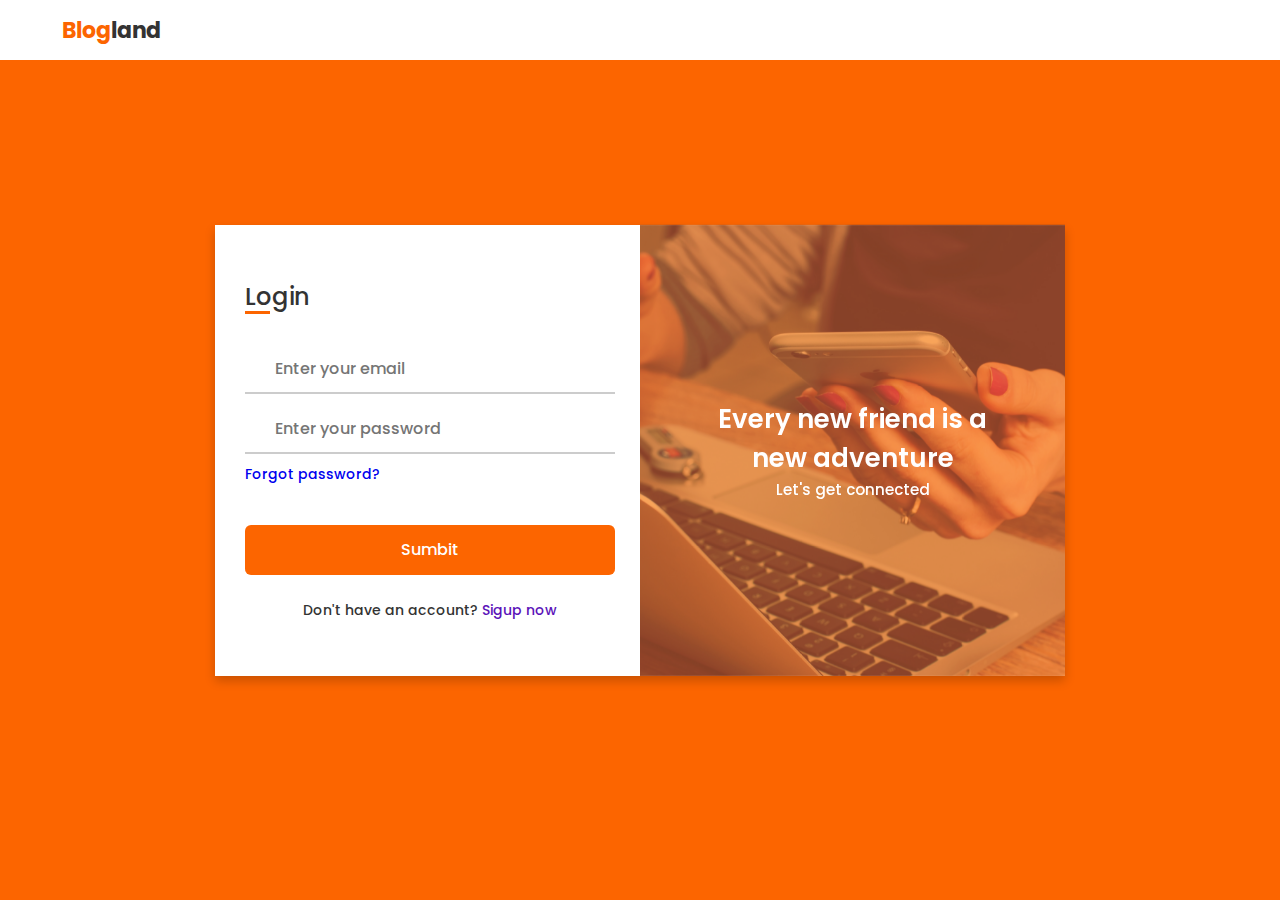
<file: html/signup.html>
<!DOCTYPE html>
<!-- Coding by CodingLab | www.codinglabweb.com-->
<html lang="en" dir="ltr">

  <head>
    <meta charset="UTF-8">
    <meta name="viewport" content="width=device-width, initial-scale=1.0">
    <link rel="stylesheet" href="../css/signup.css">
    <link rel="stylesheet" href="https://unicons.iconscout.com/release/v4.0.0/css/line.css">
  </head>

  <body>
    <div class="blog_navbar">
        <div class="logo">
            <a href="index.html"><i class="uil uil-arrow-left"></i></a>
            <h1><span>Blog</span>land</h1>
        </div>
    </div>

    <div class="container">
      <input type="checkbox" id="flip">
      <div class="cover">
        <div class="front">
          <img src="../img/frontImg.jpg" alt="">
          <div class="text">
            <span class="text-1">Every new friend is a <br> new adventure</span>
            <span class="text-2">Let's get connected</span>
          </div>
        </div>
        <div class="back">
          <img class="backImg" src="../img/backImg.jpg" alt="">
          <div class="text">
            <span class="text-1">Complete miles of journey <br> with one step</span>
            <span class="text-2">Let's get started</span>
          </div>
        </div>
      </div>
      <div class="forms">
        <div class="form-content">
          <div class="login-form">
            <div class="title">Login</div>
            <form action="#">
              <div class="input-boxes">
                <div class="input-box">
                  <i class="fas fa-envelope"></i>
                  <input type="text" placeholder="Enter your email" required>
                </div>
                <div class="input-box">
                  <i class="fas fa-lock"></i>
                  <input type="password" placeholder="Enter your password" required>
                </div>
                <div class="text"><a href="#">Forgot password?</a></div>
                <div class="button input-box">
                  <input type="submit" value="Sumbit">
                </div>
                <div class="text sign-up-text">Don't have an account? <label for="flip">Sigup now</label></div>
              </div>
            </form>
          </div>
          <div class="signup-form">
            <div class="title">Signup</div>
            <form action="#">
              <div class="input-boxes">
                <div class="input-box">
                  <i class="fas fa-user"></i>
                  <input type="text" placeholder="Enter your name" required>
                </div>
                <div class="input-box">
                  <i class="fas fa-envelope"></i>
                  <input type="text" placeholder="Enter your email" required>
                </div>
                <div class="input-box">
                  <i class="fas fa-lock"></i>
                  <input type="password" placeholder="Enter your password" required>
                </div>
                <div class="button input-box">
                  <input type="submit" value="Sumbit">
                </div>
                <div class="text sign-up-text">Already have an account? <label for="flip">Login now</label></div>
              </div>
            </form>
          </div>
        </div>
      </div>
    </div>
  </body>

</html>
</file>
<file: css/signup.css>
@import url('https://fonts.googleapis.com/css2?family=Poppins:wght@200;300;400;500;600;700&display=swap');

* {
  margin: 0;
  padding: 0;
  box-sizing: border-box;
  font-family: "Poppins", sans-serif;
}

:root {
  --font_color: #333;
  --primary: #fc6500;
}

body {
  min-height: 100vh;
  display: flex;
  align-items: center;
  justify-content: center;
  background: var(--primary);
  padding: 30px;
}

/* ------ Navbar Portion ----- */

.blog_navbar {
  width: 100%;
  height: 60px;
  position: fixed;
  top: 0;
  left: 0;
  background-color: #fff;
  display: flex;
  align-items: center;
  justify-content: space-between;
  padding: 0 50px;
}

.blog_navbar a {
  text-decoration: none;
  color: var(--font_color);
}

.blog_navbar .logo {
  display: flex;
  align-items: center;
}

.logo a {
  font-size: 30px;
}

.blog_navbar .logo h1 {
  font-size: 22px;
  color: var(--font_color);
  margin-left: 12px;
}

.blog_navbar .logo h1 span {
  color: var(--primary);
}

.blog_navbar #publish {
  font-weight: 15px;
  font-weight: 500;
  padding: 8px 21px;
  background-color: var(--primary);
  border-radius: 4px;
  color: #fff;
}


.container {
  position: relative;
  max-width: 850px;
  width: 100%;
  background: #fff;
  padding: 40px 30px;
  box-shadow: 0 5px 10px rgba(0, 0, 0, 0.2);
  perspective: 2700px;
}

.container .cover {
  position: absolute;
  top: 0;
  left: 50%;
  height: 100%;
  width: 50%;
  z-index: 98;
  transition: all 1s ease;
  transform-origin: left;
  transform-style: preserve-3d;
}

.container #flip:checked~.cover {
  transform: rotateY(-180deg);
}

.container .cover .front,
.container .cover .back {
  position: absolute;
  top: 0;
  left: 0;
  height: 100%;
  width: 100%;
}

.cover .back {
  transform: rotateY(180deg);
  backface-visibility: hidden;
}

.container .cover::before,
.container .cover::after {
  content: '';
  position: absolute;
  height: 100%;
  width: 100%;
  background: var(--primary);
  opacity: 0.5;
  z-index: 12;
}

.container .cover::after {
  opacity: 0.3;
  transform: rotateY(180deg);
  backface-visibility: hidden;
}

.container .cover img {
  position: absolute;
  height: 100%;
  width: 100%;
  object-fit: cover;
  z-index: 10;
}

.container .cover .text {
  position: absolute;
  z-index: 130;
  height: 100%;
  width: 100%;
  display: flex;
  flex-direction: column;
  align-items: center;
  justify-content: center;
}

.cover .text .text-1,
.cover .text .text-2 {
  font-size: 26px;
  font-weight: 600;
  color: #fff;
  text-align: center;
}

.cover .text .text-2 {
  font-size: 15px;
  font-weight: 500;
}

.container .forms {
  height: 100%;
  width: 100%;
  background: #fff;
}

.container .form-content {
  display: flex;
  align-items: center;
  justify-content: space-between;
}

.form-content .login-form,
.form-content .signup-form {
  width: calc(100% / 2 - 25px);
}

.forms .form-content .title {
  position: relative;
  font-size: 24px;
  font-weight: 500;
  color: #333;
}

.forms .form-content .title:before {
  content: '';
  position: absolute;
  left: 0;
  bottom: 0;
  height: 3px;
  width: 25px;
  background: var(--primary);
}

.forms .signup-form .title:before {
  width: 20px;
}

.forms .form-content .input-boxes {
  margin-top: 30px;
}
.forms .form-content .input-box {
  display: flex;
  align-items: center;
  height: 50px;
  width: 100%;
  margin: 10px 0;
  position: relative;
}
.form-content .input-box input {
  height: 100%;
  width: 100%;
  outline: none;
  border: none;
  padding: 0 30px;
  font-size: 16px;
  font-weight: 500;
  border-bottom: 2px solid rgba(0, 0, 0, 0.2);
  transition: all 0.3s ease;
}
.form-content .input-box input:focus,
.form-content .input-box input:valid {
  border-color: var(--primary);
}
.form-content .input-box i {
  position: absolute;
  color: var(--primary);
  font-size: 17px;
}
.forms .form-content .text {
  font-size: 14px;
  font-weight: 500;
  color: #333;
}
.forms .form-content .text a {
  text-decoration: none;
}
.forms .form-content .text a:hover {
  text-decoration: underline;
}
.forms .form-content .button {
  color: #fff;
  margin-top: 40px;
}
.forms .form-content .button input {
  color: #fff;
  background: var(--primary);
  border-radius: 6px;
  padding: 0;
  cursor: pointer;
  transition: all 0.4s ease;
}
.forms .form-content label {
  color: #5b13b9;
  cursor: pointer;
}
.forms .form-content label:hover {
  text-decoration: underline;
}
.forms .form-content .login-text,
.forms .form-content .sign-up-text {
  text-align: center;
  margin-top: 25px;
}
.container #flip {
  display: none;
}.
@media (max-width: 730px) {
  .container .cover {
    display: none;
  }

  .form-content .login-form,
  .form-content .signup-form {
    width: 100%;
  }

  .form-content .signup-form {
    display: none;
  }

  .container #flip:checked~.forms .signup-form {
    display: block;
  }

  .container #flip:checked~.forms .login-form {
    display: none;
  }
}
</file>
